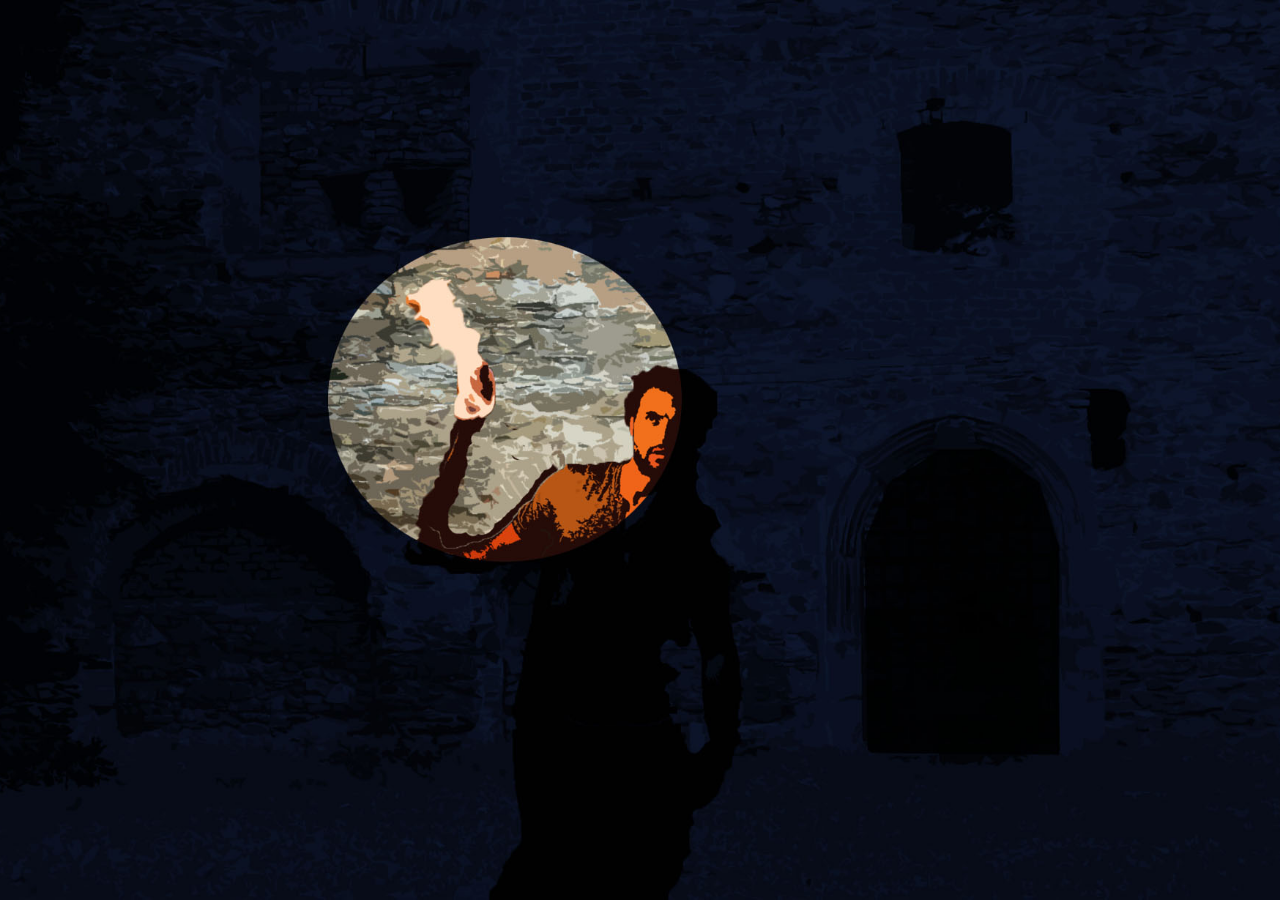
<file: index.html>
﻿<!DOCTYPE html>
<html lang="en">
<head>
<meta charset="UTF-8">
<title>Enter The Dungeon</title>
<link rel="stylesheet" type="text/css" href="stylesheets/style1.css">
<meta name="description" content="A game for fantasy adventurers">
<meta name="keywords" content="Text adventure, Game, Fantasy">
<meta name="author" content="Nate">
<meta name="viewport" content="width=device-width, initial-scale=1.0">
<script src="scripts/titleanimation.js" defer></script>
</head>
<body>
    
    <div id="container">
        
        <h1 id="mytitle" style="position: absolute;   z-index: 1;">Dungeon Escape</h1>
        
        <a id="playbutton" href="gamepage.html" style="position: absolute;  bottom: 50%; z-index: 1; text-align: center; display: none;">PLAY</a>
         
        <img class="flipframe" src="images/backgroundframe1.jpg" alt="frame1" style="height: 100%; width: 100%; object-fit:cover;position: absolute;">
        <img class="flipframe" src="images/backgroundanimationframe2.jpg" alt="frame1" style="height: 100%; width: 100%; object-fit:cover;position: absolute; z-index: -1;">
        <img class="flipframe" src="images/backgroundanimationframe3.jpg" alt="frame1" style="height: 100%; width: 100%; object-fit:cover;position: absolute; z-index: -1;">
        <img class="flipframe" src="images/backgroundanimationframe4.jpg" alt="frame1" style="height: 100%; width: 100%; object-fit:cover;position: absolute; z-index: -1;">
        <img class="flipframe" src="images/backgroundanimationframe6.jpg" alt="frame1" style="height: 100%; width: 100%; object-fit:cover;position: absolute; z-index: -1;">
        <img class="flipframe" src="images/backgroundanimationframe5.jpg" alt="frame1" style="height: 100%; width: 100%; object-fit:cover;position: absolute; z-index: -1;">
        
    </div>


</body>
</html>
</file>
<file: stylesheets/style1.css>
html, body {
    height: 100%;
    margin: 0;
    }
#container{
    height: 100%;
    width: 100%;
    word-wrap: break-word;


    }
#mytitle{
    color: red;
    font-size: 0px;
    }
/*play button styles borrowed from w3chools https://www.w3schools.com/css/css_link.asp */
#playbutton:link, #playbutton:visited {
    background-color: #f44336;
    color: white;
    padding: 14px 25px;
    text-align: center; 
    text-decoration: none;
    display: inline-block;
}

#playbutton:hover, #playbutton:active {
    background-color: red;
}
</file>
